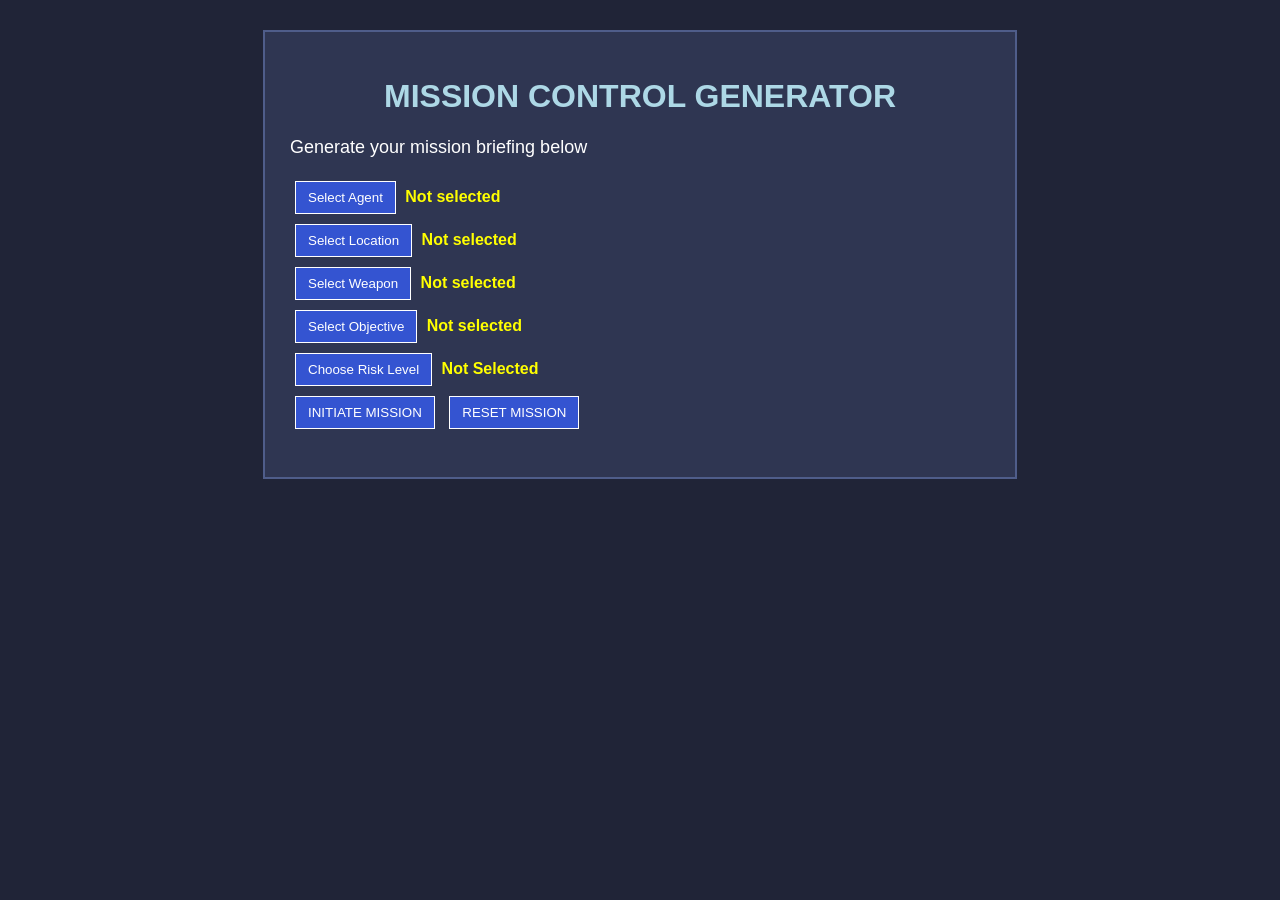
<file: Assignments/Assignment-1/index.html>
<!DOCTYPE html>
<html lang="en">
    <head>
        <meta charset="UTF-8">
        <meta name="viewport" content="width=device-width, initial-scale=1.0">
        <title>Mission Control</title>
        <link rel="stylesheet" href="style.css">
        <script src="script.js" defer></script>
    </head>
    <body>

        <main class="container">
            <h1>MISSION CONTROL GENERATOR</h1>
            <p>Generate your mission briefing below</p>

            <section class="mission-info">
                <div>
                    <button id="agent-button">Select Agent</button>
                    <span id="agent-display">Not selected</span>
                </div>

                <div>
                    <button id="location-button">Select Location</button>
                    <span id="location-display">Not selected</span>
                </div>

                <div>
                    <button id="weapon-button">Select Weapon</button>
                    <span id="weapon-display">Not selected</span>
                </div>

                <div>
                    <button id="objective-button">Select Objective</button>
                    <span id="objective-display">Not selected</span>
                </div>

                <div>
                    <button id="risk-button">Choose Risk Level</button>
                    <span id="risk-display">Not Selected</span>
                </div>
            </section>

            <section class="mission-buttons">
                <button id="launch-button">INITIATE MISSION</button>
                <button id="reset-button">RESET MISSION</button>
            </section>

            <section class="briefing">
                <p id="briefing-message"></p>
            </section>

        </main>
    </body>
</html>
</file>
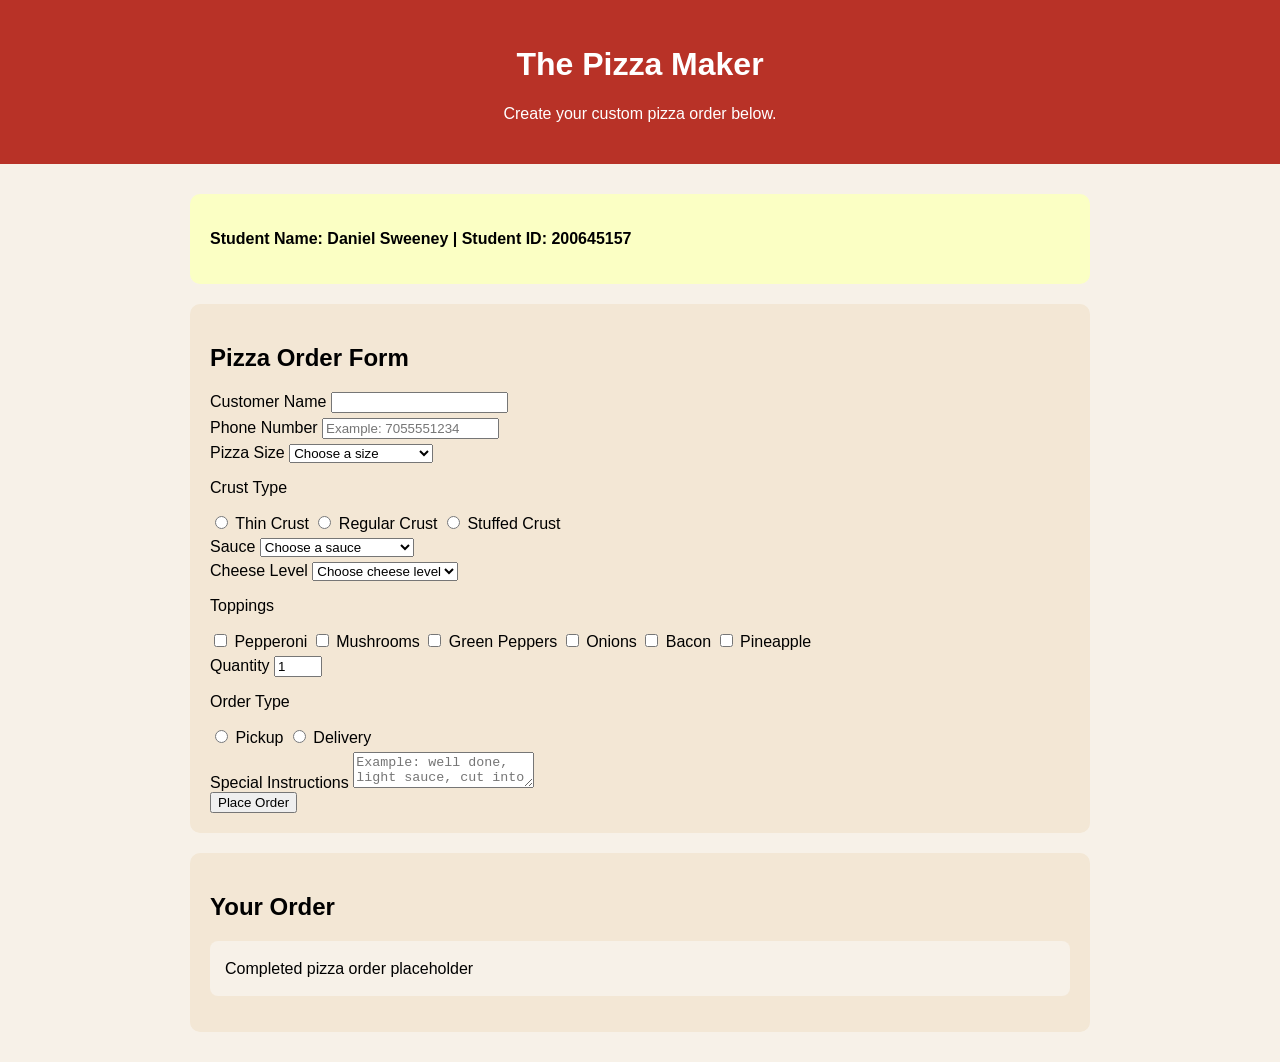
<file: Assignments/Assignment-3/index.html>
<!DOCTYPE html>
<html lang="en">
    <head>
        <meta charset="UTF-8">
        <meta name="viewport" content="width=device-width, initial-scale=1.0">
        <title>The Pizza Maker</title>

        <link rel="stylesheet" href="css/styles.css">
        <script src="js/script.js" defer></script>
    </head>
    <body>
        <header>
            <h1>The Pizza Maker</h1>
            <p>Create your custom pizza order below.</p>
        </header>

        <main>
            <section id="student-info"></section>

                <section>
                    <h2>Pizza Order Form</h2>
                
                    <form id="pizza-form">
                
                        <div class="form-group">
                            <label for="customer-name">Customer Name</label>
                            <input type="text" id="customer-name">
                            <span class="error" id="name-error"></span>
                        </div>
                
                        <div class="form-group">
                            <label for="phone">Phone Number</label>
                            <input type="tel" id="phone" placeholder="Example: 7055551234">
                            <span class="error" id="phone-error"></span>
                        </div>
                
                        <div class="form-group">
                            <label for="size">Pizza Size</label>
                            <select id="size">
                                <option value="">Choose a size</option>
                                <option value="Small">Small - $9.99</option>
                                <option value="Medium">Medium - $12.99</option>
                                <option value="Large">Large - $15.99</option>
                                <option value="Extra Large">Extra Large - $18.99</option>
                            </select>
                            <span class="error" id="size-error"></span>
                        </div>
                
                        <div class="option-group">
                            <p class="group-title">Crust Type</p>
                
                            <label>
                                <input type="radio" name="crust" value="Thin Crust">
                                Thin Crust
                            </label>
                
                            <label>
                                <input type="radio" name="crust" value="Regular Crust">
                                Regular Crust
                            </label>
                
                            <label>
                                <input type="radio" name="crust" value="Stuffed Crust">
                                Stuffed Crust
                            </label>
                
                            <span class="error" id="crust-error"></span>
                        </div>
                
                        <div class="form-group">
                            <label for="sauce">Sauce</label>
                            <select id="sauce">
                                <option value="">Choose a sauce</option>
                                <option value="Classic Tomato Sauce">Classic Tomato Sauce</option>
                                <option value="Garlic White Sauce">Garlic White Sauce</option>
                                <option value="BBQ Sauce">BBQ Sauce</option>
                                <option value="Spicy Buffalo Sauce">Spicy Buffalo Sauce</option>
                            </select>
                            <span class="error" id="sauce-error"></span>
                        </div>
                
                        <div class="form-group">
                            <label for="cheese">Cheese Level</label>
                            <select id="cheese">
                                <option value="">Choose cheese level</option>
                                <option value="Light Cheese">Light Cheese</option>
                                <option value="Regular Cheese">Regular Cheese</option>
                                <option value="Extra Cheese">Extra Cheese</option>
                                <option value="No Cheese">No Cheese</option>
                            </select>
                            <span class="error" id="cheese-error"></span>
                        </div>
                
                        <div class="option-group">
                            <p class="group-title">Toppings</p>
                
                            <label>
                                <input type="checkbox" name="toppings" value="Pepperoni">
                                Pepperoni
                            </label>
                
                            <label>
                                <input type="checkbox" name="toppings" value="Mushrooms">
                                Mushrooms
                            </label>
                
                            <label>
                                <input type="checkbox" name="toppings" value="Green Peppers">
                                Green Peppers
                            </label>
                
                            <label>
                                <input type="checkbox" name="toppings" value="Onions">
                                Onions
                            </label>
                
                            <label>
                                <input type="checkbox" name="toppings" value="Bacon">
                                Bacon
                            </label>
                
                            <label>
                                <input type="checkbox" name="toppings" value="Pineapple">
                                Pineapple
                            </label>
                
                            <span class="error" id="toppings-error"></span>
                        </div>
                
                        <div class="form-group">
                            <label for="quantity">Quantity</label>
                            <input type="number" id="quantity" min="1" max="10" value="1">
                            <span class="error" id="quantity-error"></span>
                        </div>
                
                        <div class="option-group">
                            <p class="group-title">Order Type</p>
                
                            <label>
                                <input type="radio" name="order-type" value="Pickup">
                                Pickup
                            </label>
                
                            <label>
                                <input type="radio" name="order-type" value="Delivery">
                                Delivery
                            </label>
                
                            <span class="error" id="order-type-error"></span>
                        </div>
                
                        <div class="form-group">
                            <label for="instructions">Special Instructions</label>
                            <textarea id="instructions" placeholder="Example: well done, light sauce, cut into squares"></textarea>
                        </div>
                
                        <button type="submit">Place Order</button>
                
                    </form>
                </section>
            

            <section>
                <h2>Your Order</h2>
                <p id="order-output">Completed pizza order placeholder</p>
            </section>
        </main>
    </body>
</html>
</file>
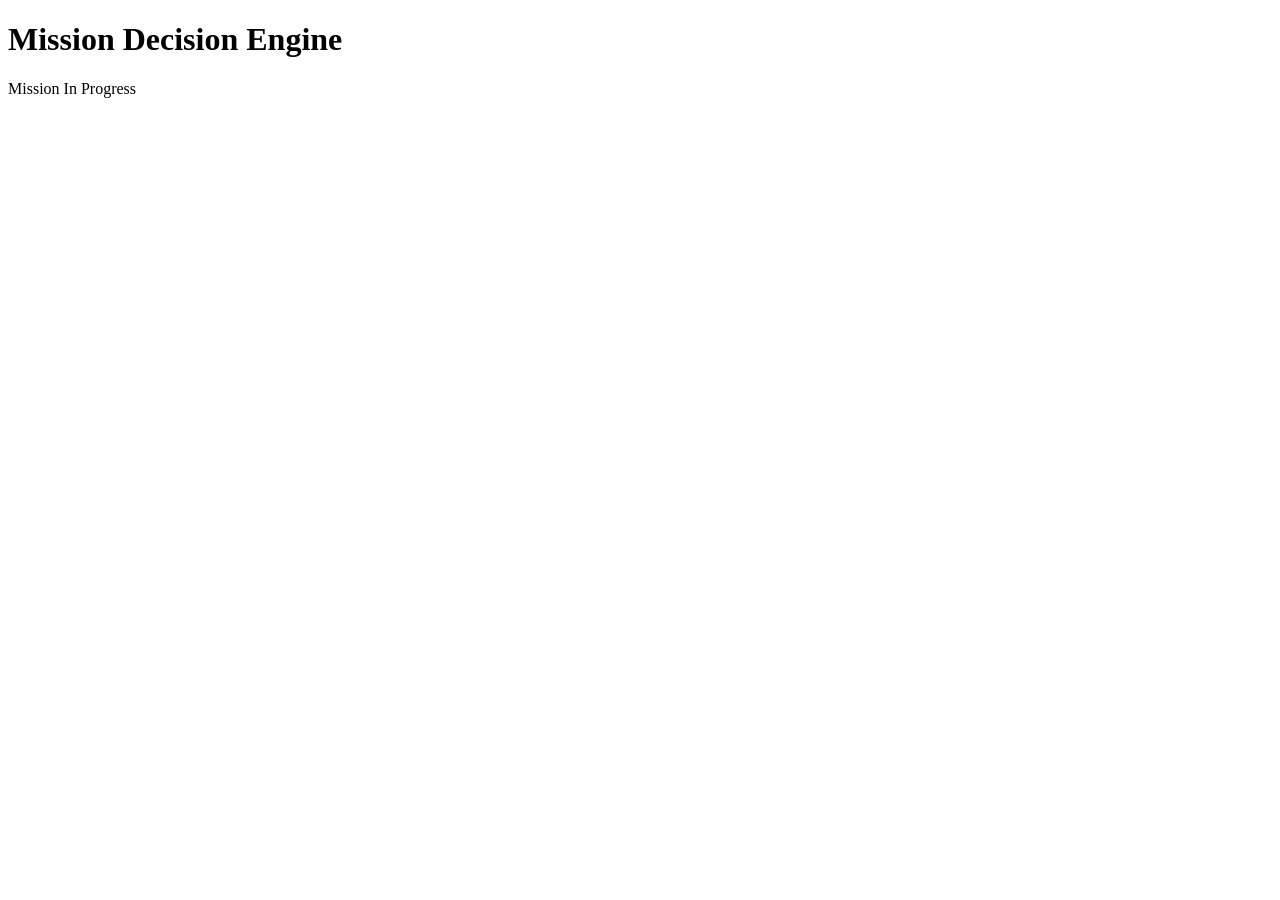
<file: Labs/Lab-2/missionDecisionEngine.html>
<!DOCTYPE html>
<html lang="en">
    <head>
        <meta charset="UTF-8">
        <meta name="viewport" content="width=device-width, initial-scale=1.0">
        <title>Mission Decision Engine</title>
        <script src="missionDecisionEngine.js" defer></script>
    </head>
    <body>
        <h1>Mission Decision Engine</h1>
        <p id="decision"></p>
    </body>
</html>
</file>
<file: Assignments/Assignment-1/style.css>
body {
    font-family: Arial, sans-serif;
    background-color: #202437;
    color: white;
    margin: 0;
    padding: 30px;
}

main {
    max-width: 700px;
    margin: auto;
    background-color: #2f3652;
    padding: 25px;
    border: 2px solid #4f5d8a;
}

h1 {
    text-align: center;
    color: lightblue;
}

p {
    font-size: 18px;
}

button {
    background-color: #3454d1;
    color: white;
    border: 1px solid white;
    padding: 8px 12px;
    margin: 5px;
    cursor: pointer;
}

button:hover {
    background-color: #263fa3;
}

span {
    font-weight: bold;
    color: yellow;
}

#mission-briefing,
#missionBriefing {
    margin-top: 20px;
    padding: 15px;
    background-color: #1a1d2e;
    border: 1px solid lightblue;
}
</file>
<file: Assignments/Assignment-3/css/styles.css>
body {
    font-family: Arial, sans-serif;
    margin: 0;
    background-color: #f7f1e8;
    
}

header {
    background-color: #b83227;
    color: white;
    text-align: center;
    padding: 25px;
}

main {
    width: 90%;
    max-width: 900px;
    margin: 30px auto;
}

section {
    background-color: #f3e7d5;
    padding: 20px;
    margin-bottom: 20px;
    border-radius: 10px;
}

#student-info {
    background-color: #fbffc4;
    font-weight: bold;
}

#order-output {
    background-color: #f7f1e8;
    padding: 15px;
    border-radius: 8px;
    line-height: 1.6;
    white-space: pre-line;
}

.error {
    display: block;
    color: #c40000;
    font-size: 14px;
    margin-top: 5px;
}
</file>
